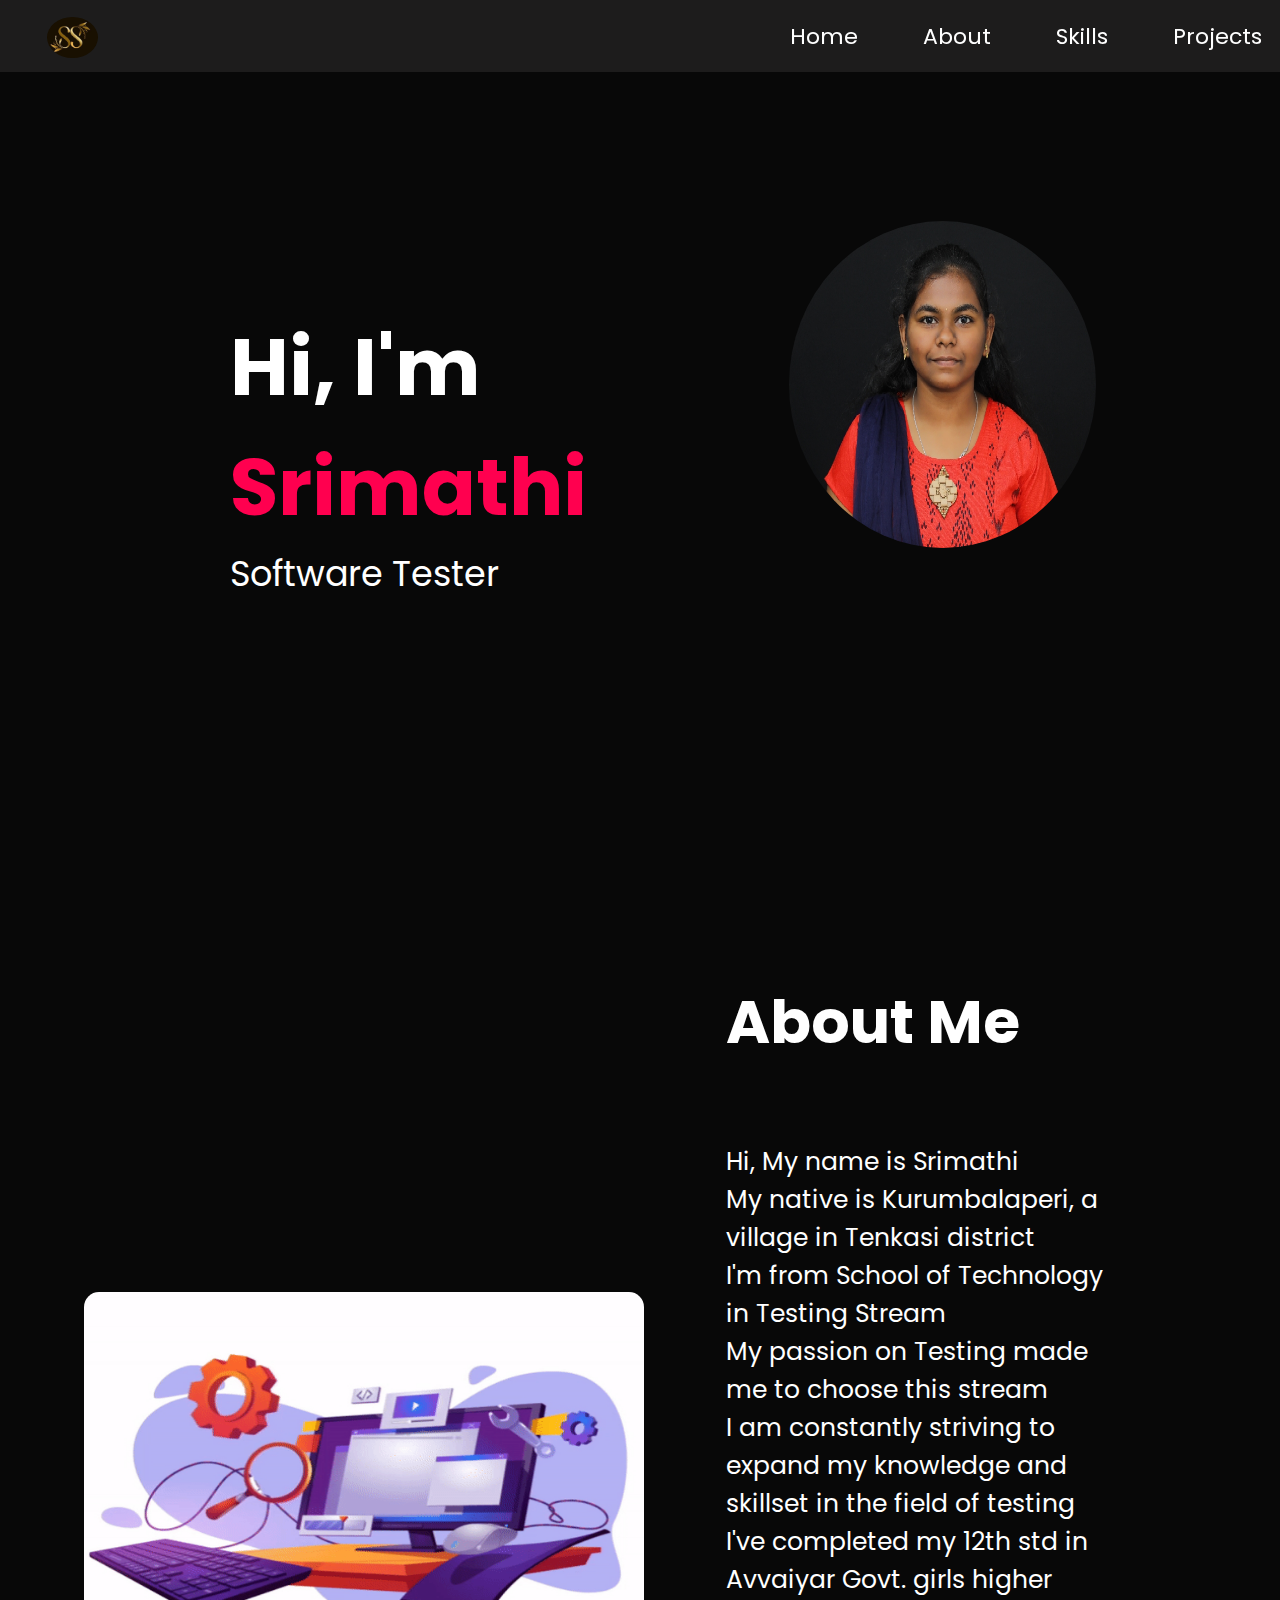
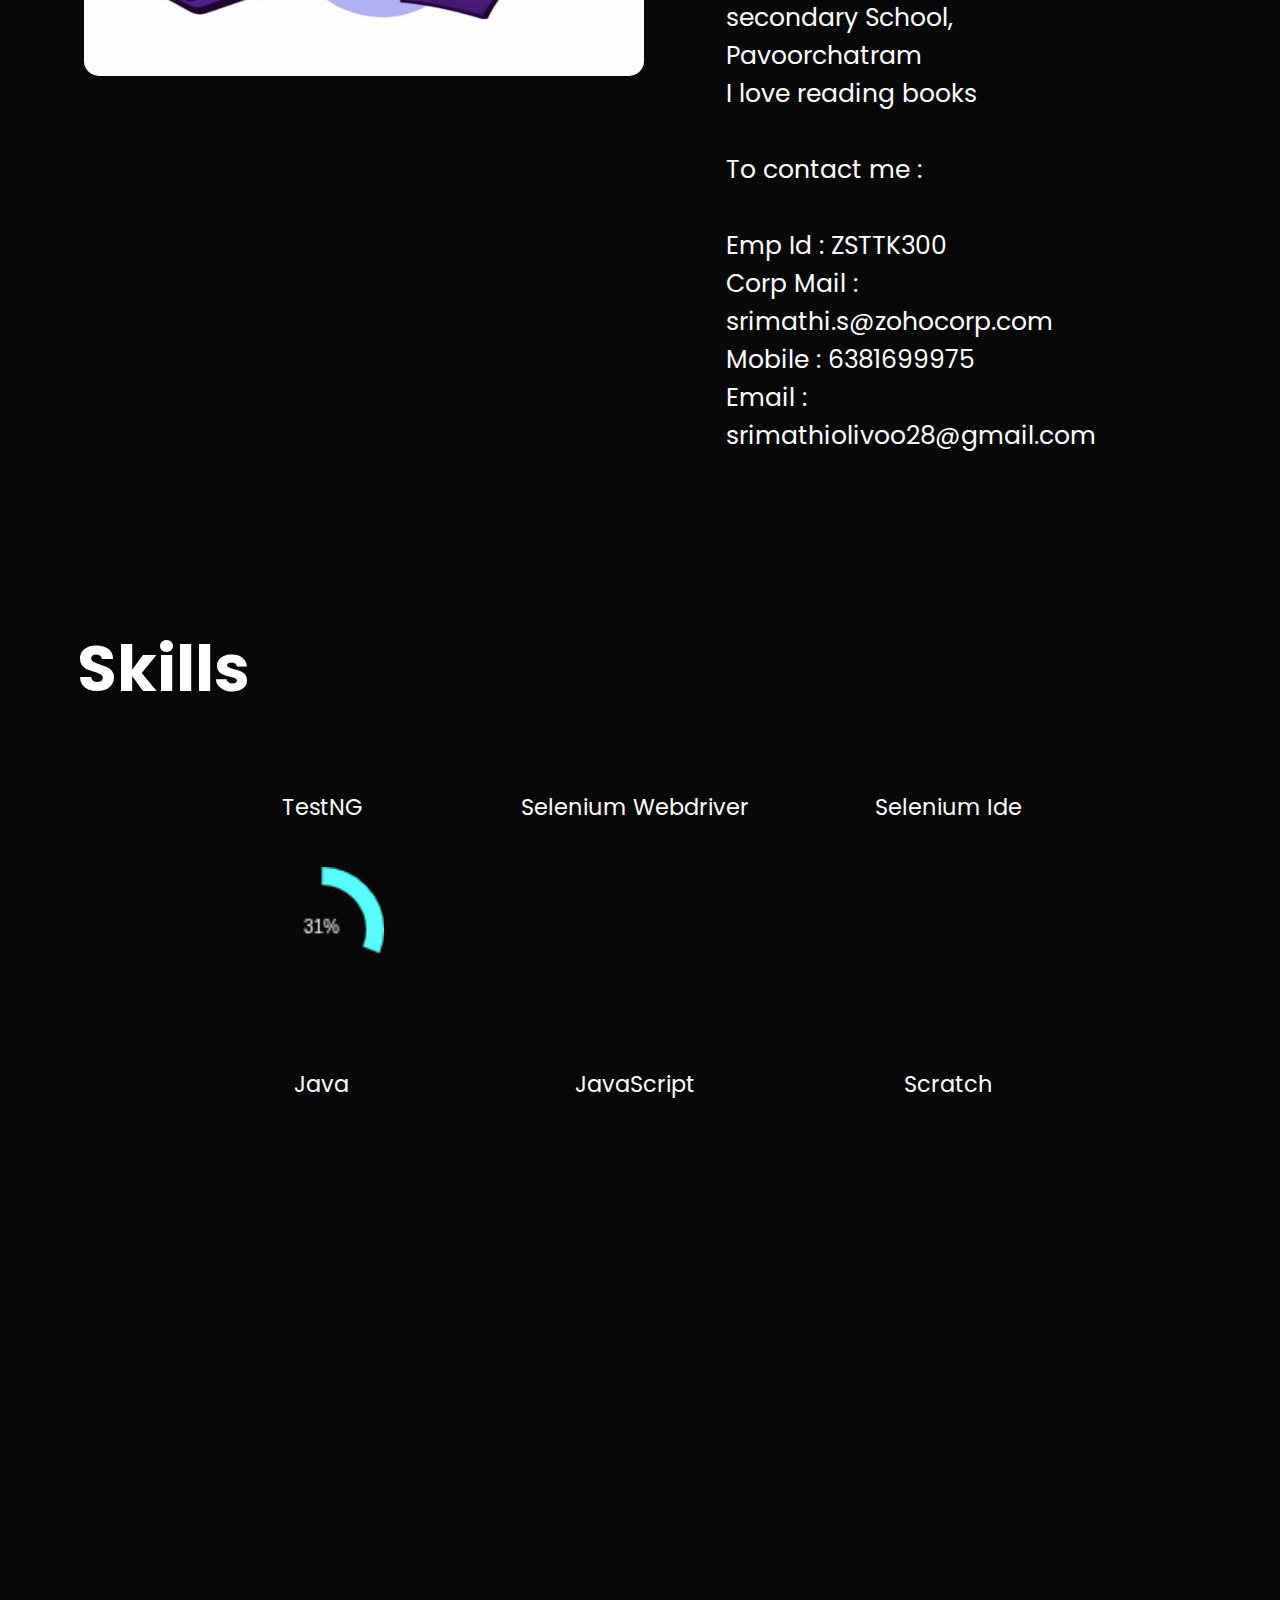
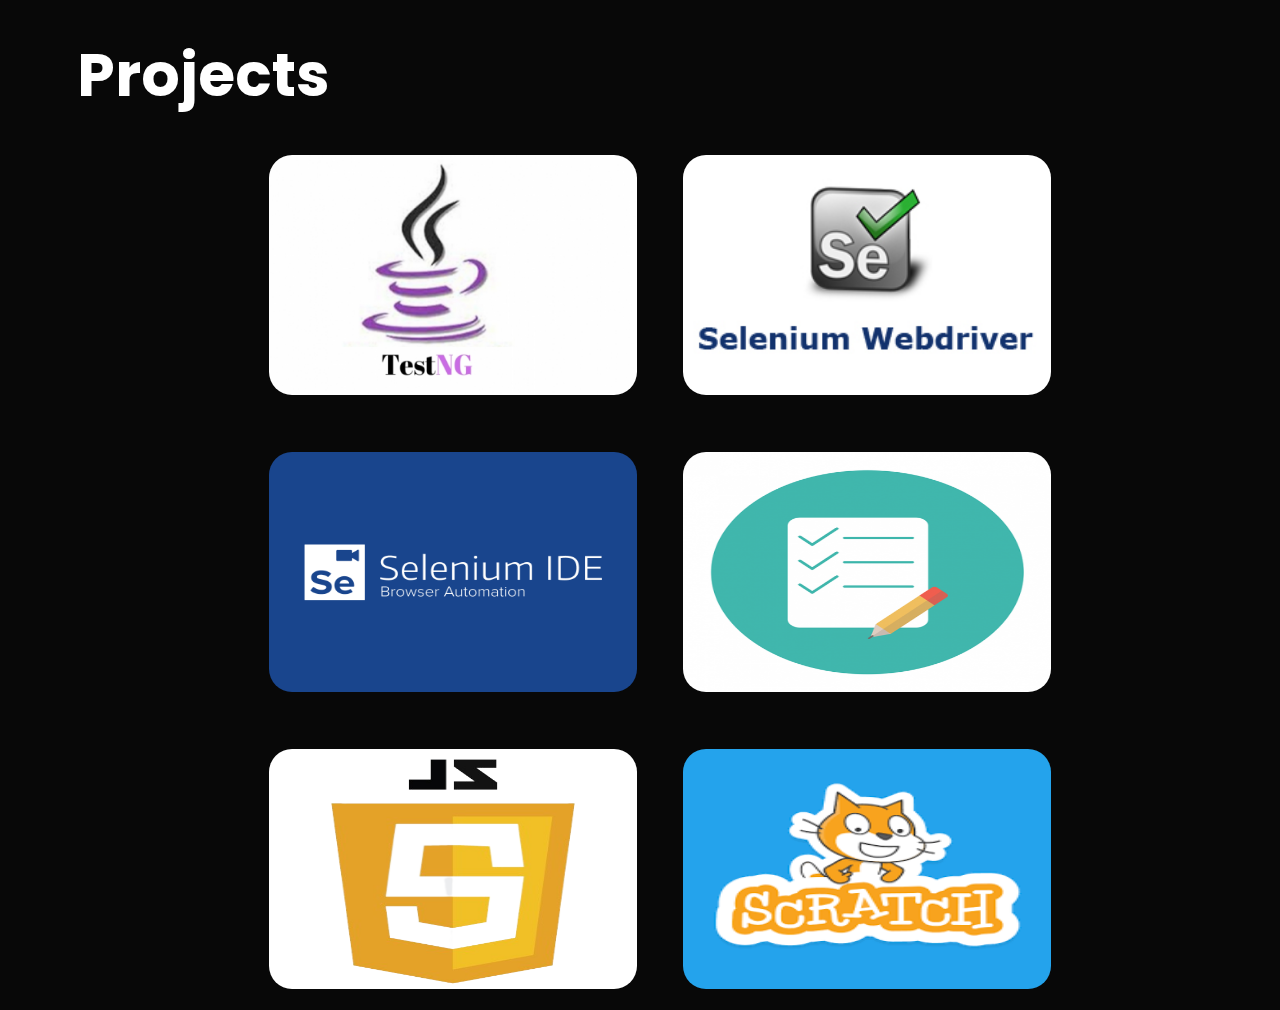
<file: index.html>
<!DOCTYPE html>
<html lang="en">
<head>
    <meta charset="UTF-8">
    <meta http-equiv="X-UA-Compatible" content="IE=edge">
    <meta name="viewport" content="width=device-width, initial-scale=1.0">
    <link href="style.css" rel="stylesheet" type="text/css" />
    <link href="https://fonts.googleapis.com/css2?family=Poppins:wght@300;500&display=swap" rel="stylesheet">
    <title>Portfolio</title>
</head>
<body>
    <div id="header">
        <!-- <div></div> -->
        <div class="container">
            <nav>
                <ul>
                    <li><img id="ss" src="ss.jpg"/></li>
                    <li><a href="#">Home</a></li>
                    <li><a href="#about">About</a></li>
                    <li><a href="#skills">Skills</a></li>
                    <li><a href="#myProjects">Projects</a></li>
                    <!-- <li><a href="#">Contact</a></li> -->
                </ul>
            </nav>
        </div>
        <div id="myself">
            <div id="header-text">
                <h1>Hi, I'm <span id="name">Srimathi</span></h1>
                <p>Software Tester</p>
            </div>
            <div><img id="sri" src="sri.jpg"/></div>
        </div>
    </div>

<!-- -----------------about---------------- -->
    <div id="about">
        <div>
            <img id="tester" src="testing.gif"/>
        </div>
                <div class="about-col-2">
                    <h1 id="about-header">About Me</h1>
                    <p id="aboutMe">
                        <br><br>Hi, My name is Srimathi<br>My native is Kurumbalaperi, a village in Tenkasi district<br>I'm from School of Technology in Testing Stream<br>My passion on Testing made me to choose this stream<br>I am constantly striving to expand my knowledge and skillset in the field of testing<br>I've completed my 12th std in Avvaiyar Govt. girls higher secondary School, Pavoorchatram
                        <br>I love reading books<br><br>To contact me :<br><br>Emp Id : ZSTTK300 <br> Corp Mail : srimathi.s@zohocorp.com  <br>   Mobile : 6381699975<br>      Email : srimathiolivoo28@gmail.com
                    </p>
                </div>
            </div>  

<!-- -----------------Skills------------------- -->

            
        <div id="skills">
             <h1 id="skill">Skills</h1>  

            <div id="bars">
                <div class="bar" data-percent="75">
                    <h3>TestNG</h3>
                    <canvas class="bar-circle" width="70" height="70"></canvas>
                </div>
                <div class="bar" data-percent="80">
                    <h3>Selenium Webdriver</h3>
                    <canvas class="bar-circle" width="70" height="70"></canvas>
                </div>
                <div class="bar" data-percent="90">
                    <h3>Selenium Ide</h3>
                    <canvas class="bar-circle" width="70" height="70"></canvas>
                </div>
                
                <div class="bar" data-percent="50">
                    <h3>Java</h3>
                    <canvas class="bar-circle" width="70" height="70"></canvas>
                </div>
                <div class="bar" data-percent="65">
                    <h3>JavaScript</h3>
                    <canvas class="bar-circle" width="70" height="70"></canvas>
                </div>
                <div class="bar" data-percent="90">
                    <h3>Scratch</h3>
                    <canvas class="bar-circle" width="70" height="70"></canvas>
                </div>
            </div>	
             
        </div>

       

<!-- -----------------Projects-------------------------  -->

        <div id="myProjects">
            <h1 id="pro">Projects</h1>
            <div id="box">

                <div class="content">
                    <a href="testNG.html" target="_blank">
                    <div class="content-overlay"></div>
                    <img class="content-image" src="TestNG.png" alt="">
                    <div class="content-details fadeIn-bottom">
                      <h3 class="content-title">TestNG</h3>
                      <p class="content-text">Click here to see my projects</p>
                    </div>
                </a>
                </div>


                <div class="content">
                    <a href="webdriver.html" target="_blank">
                    <div class="content-overlay"></div>
                    <img class="content-image" src="selenium webdriver.jpg" alt="">
                    <div class="content-details fadeIn-bottom">
                      <h3 class="content-title">Selenium Webdriver</h3>
                      <p class="content-text">Click here to see my projects</p>
                    </div>
                </a>
                </div>

                <div class="content">
                    <a href="ide.html" target="_blank">
                    <div class="content-overlay"></div>
                    <img class="content-image" src="seleniumIdeLogo.png" alt="">
                    <div class="content-details fadeIn-bottom">
                      <h3 class="content-title">Selenium Ide</h3>
                      <p class="content-text">Click here to see my projects</p>
                    </div>
                </a>
                </div>

                <div class="content">
                    <a href="testCase.html" target="_blank">
                    <div class="content-overlay"></div>
                    <img class="content-image" src="ManualTestCaseLogo.png" alt="">
                    <div class="content-details fadeIn-bottom">
                      <h3 class="content-title">manual test case</h3>
                      <p class="content-text">Click here to see my projects</p>
                    </div>
                </a>
                </div>

                <div class="content">
                    <a href="js.html" target="_blank">
                    <div class="content-overlay"></div>
                    <img class="content-image" src="jsLogo.png" alt="">
                    <div class="content-details fadeIn-bottom">
                      <h3 class="content-title">JavaScript</h3>
                      <p class="content-text">Click here to see my projects</p>
                    </div>
                </a>
                </div>

                <div class="content">
                    <a href="scratch.html" target="_blank">
                    <div class="content-overlay"></div>
                    <img class="content-image" src="scratchLogo.png" alt="">
                    <div class="content-details fadeIn-bottom">
                      <h3 class="content-title">scratch</h3>
                      <p class="content-text">Click here to see my projects</p>
                    </div>
                </a>
                </div>
            </div>
            
        </div>
        <div>

        </div>
        <script src="script.js"></script>
</body>
</html>
</file>
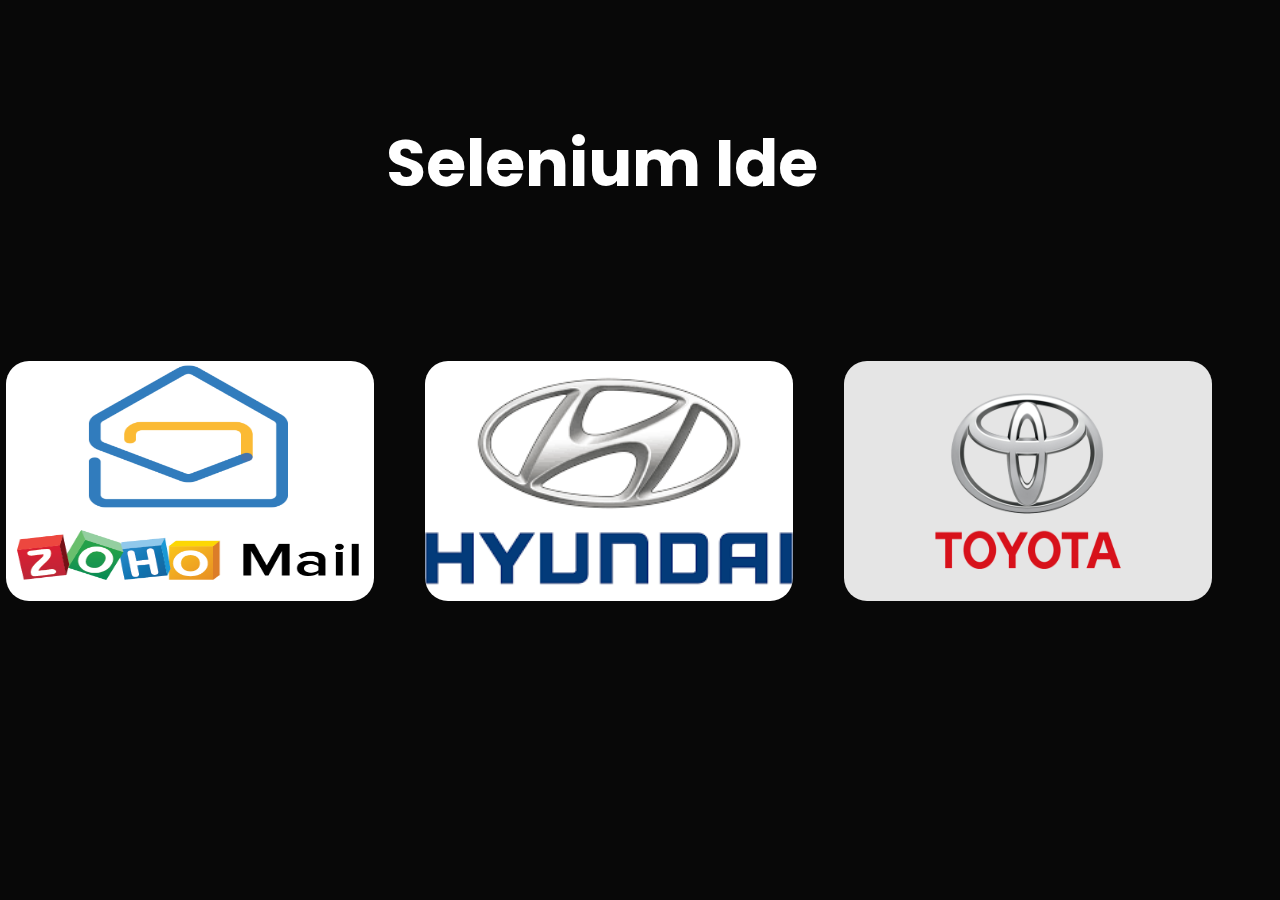
<file: ide.html>
<!DOCTYPE html>
<html lang="en">
<head>
    <meta charset="UTF-8">
    <meta http-equiv="X-UA-Compatible" content="IE=edge">
    <meta name="viewport" content="width=device-width, initial-scale=1.0">
    <link href="style.css" rel="stylesheet" type="text/css" />
    <link href="https://fonts.googleapis.com/css2?family=Poppins:wght@300;500&display=swap" rel="stylesheet">
    <title>SeleniumIde</title>
</head>
<body>
    <div id="idePage">
        <h1 class="h1-text" id="iHead">Selenium Ide</h1>


        <div class="content">
            <a href="https://workdrive.zoho.com/file/5jvqw91c3590e54df42b7b0c4c03916af2a32" target="_blank">
            <div class="content-overlay"></div>
            <img class="content-image" src="Zoho-Mail-logo.png">
            <div class="content-details fadeIn-bottom">
              <h3 class="content-title">zoho mail</h3>
              <p class="content-text">Selenium Ide</p>
            </div>
        </a>
        </div>

        <div class="content">
            <a href="https://workdrive.zoho.com/file/6vzfl7d4731f219764b06b3204ca31e4afc06" target="_blank">
            <div class="content-overlay"></div>
            <img class="content-image" src="hyundaiLogo.png">
            <div class="content-details fadeIn-bottom">
              <h3 class="content-title">hyundai website</h3>
              <p class="content-text">Selenium Ide</p>
            </div>
        </a>
        </div>

        <div class="content">
            <a href="https://workdrive.zoho.com/file/6vzfl0db6062f441e479e859f4b3137c32691" target="_blank">
            <div class="content-overlay"></div>
            <img class="content-image" src="toyotaLogo.jpg"">
            <div class="content-details fadeIn-bottom">
              <h3 class="content-title">toyota website</h3>
              <p class="content-text">Selenium Ide</p>
            </div>
        </a>
        </div>
    </div>
    <script src="script.js"></script>
</body>
</html>
</file>
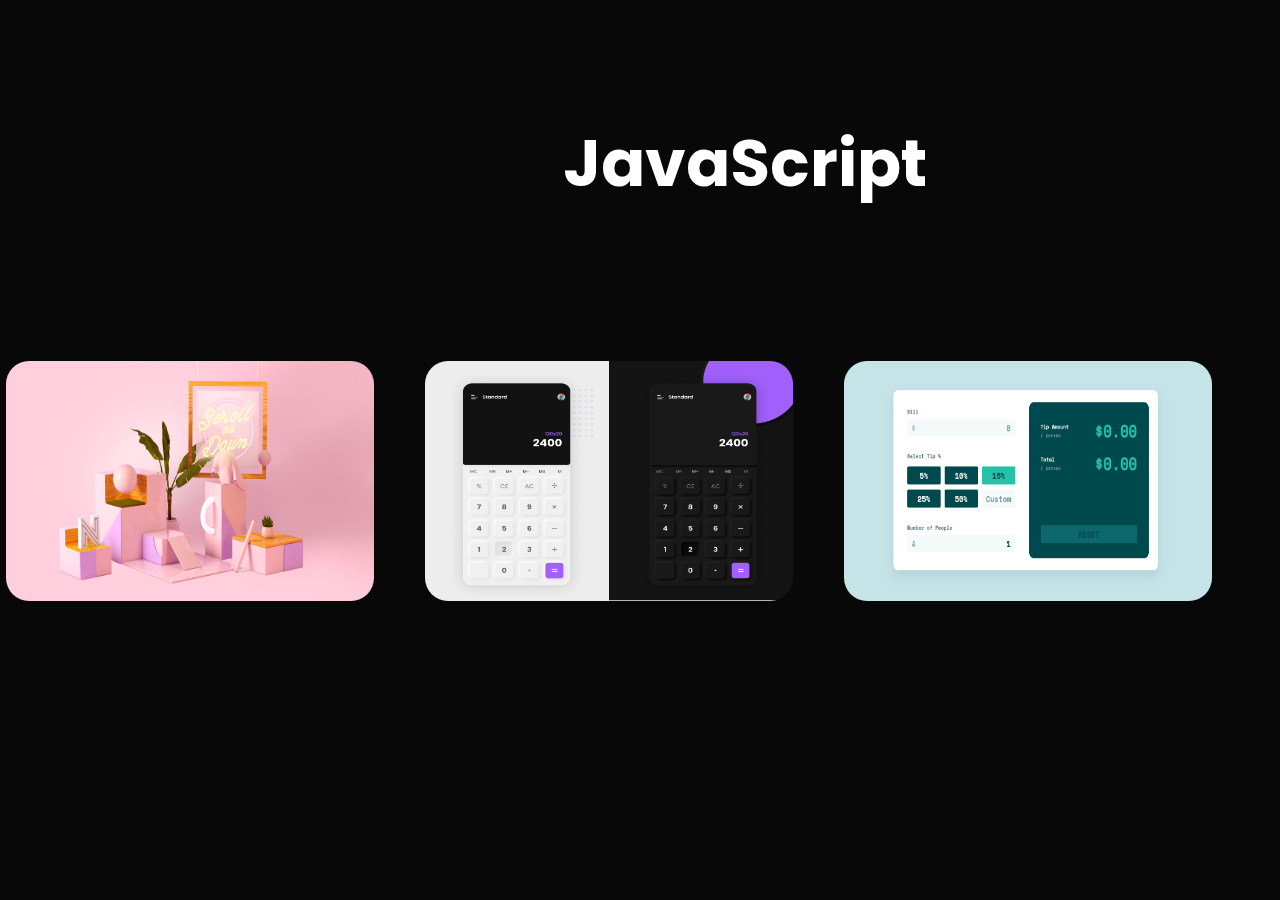
<file: js.html>
<!DOCTYPE html>
<html lang="en">
<head>
    <meta charset="UTF-8">
    <meta http-equiv="X-UA-Compatible" content="IE=edge">
    <meta name="viewport" content="width=device-width, initial-scale=1.0">
    <link href="style.css" rel="stylesheet" type="text/css" />
    <link href="https://fonts.googleapis.com/css2?family=Poppins:wght@300;500&display=swap" rel="stylesheet">
    <title>JavaScript</title>
</head>
<body>
    <h1 class="h1-text">JavaScript</h1>
    <div id="jsPage">

        <div class="content">
            <a href="https://workdrive.zoho.com/file/8yvzr2e13ff9e16c54ee493ad6a580c84463c" target="_blank">
            <div class="content-overlay"></div>
            <img class="content-image" src="niika.jpg">
            <div class="content-details fadeIn-bottom">
              <h3 class="content-title">niika website</h3>
              <p class="content-text">JavaScript</p>
            </div>
        </a>
        </div>

        <div class="content">
            <a href="https://calculator.srimathisudar.repl.co/" target="_blank">
            <div class="content-overlay"></div>
            <img class="content-image" src="calculator.png">
            <div class="content-details fadeIn-bottom">
              <h3 class="content-title">calculator</h3>
              <p class="content-text">JavaScript</p>
            </div>
        </a>
        </div>

        <div class="content">
            <a href="https://js-4.srimathisudar.repl.co/" target="_blank">
            <div class="content-overlay"></div>
            <img class="content-image" src="tipcalc.png">
            <div class="content-details fadeIn-bottom">
              <h3 class="content-title">tip calculator</h3>
              <p class="content-text">JavaScript</p>
            </div>
        </a>
        </div>

    </div>
    <script src="script.js"></script>
</body>
</html>
</file>
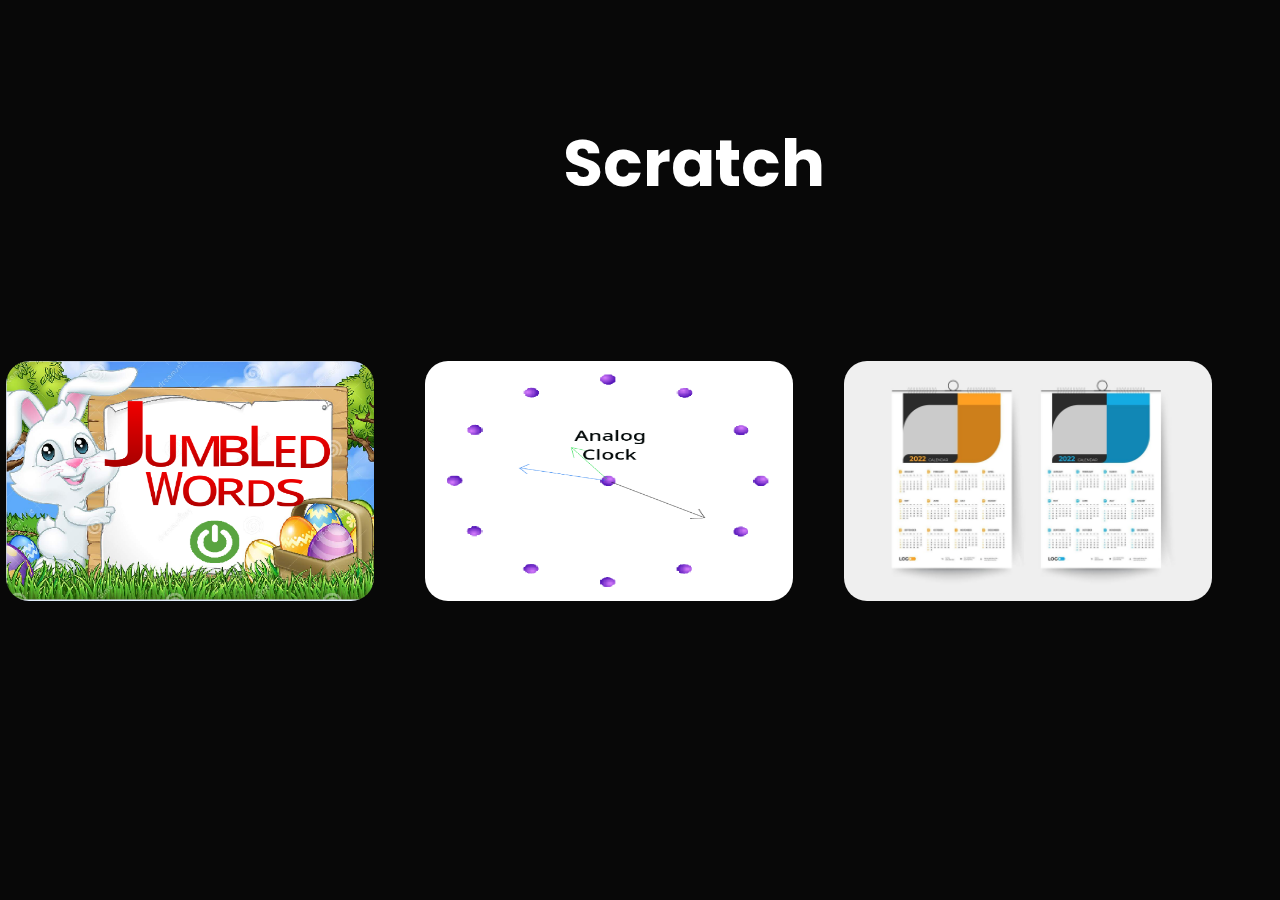
<file: scratch.html>
<!DOCTYPE html>
<html lang="en">
<head>
    <meta charset="UTF-8">
    <meta http-equiv="X-UA-Compatible" content="IE=edge">
    <meta name="viewport" content="width=device-width, initial-scale=1.0">
    <link href="style.css" rel="stylesheet" type="text/css" />
    <link href="https://fonts.googleapis.com/css2?family=Poppins:wght@300;500&display=swap" rel="stylesheet">
    <title>scratch</title>
</head>
<body>
    <h1 class="h1-text">Scratch</h1>
    <div id="scratchPage">

        <div class="content">
            <a href="https://scratch.mit.edu/projects/722836892/fullscreen/" target="_blank">
            <div class="content-overlay"></div>
            <img class="content-image" src="JumbledWords.png">
            <div class="content-details fadeIn-bottom">
              <h3 class="content-title">jumbled words</h3>
              <p class="content-text">Scratch</p>
            </div>
        </a>
        </div>

        <div class="content">
            <a href="https://scratch.mit.edu/projects/718151885/fullscreen/" target="_blank">
            <div class="content-overlay"></div>
            <img class="content-image" src="analogClock.png">
            <div class="content-details fadeIn-bottom">
              <h3 class="content-title">Analog clock</h3>
              <p class="content-text">Scratch</p>
            </div>
        </a>
        </div>

        <div class="content">
            <a href="https://scratch.mit.edu/projects/717917082/fullscreen/" target="_blank">
            <div class="content-overlay"></div>
            <img class="content-image" src="calendar.jpg">
            <div class="content-details fadeIn-bottom">
              <h3 class="content-title">matching calendar</h3>
              <p class="content-text">Scratch</p>
            </div>
        </a>
        </div>
    </div>
    <script src="script.js"></script>
</body>
</html>
</file>
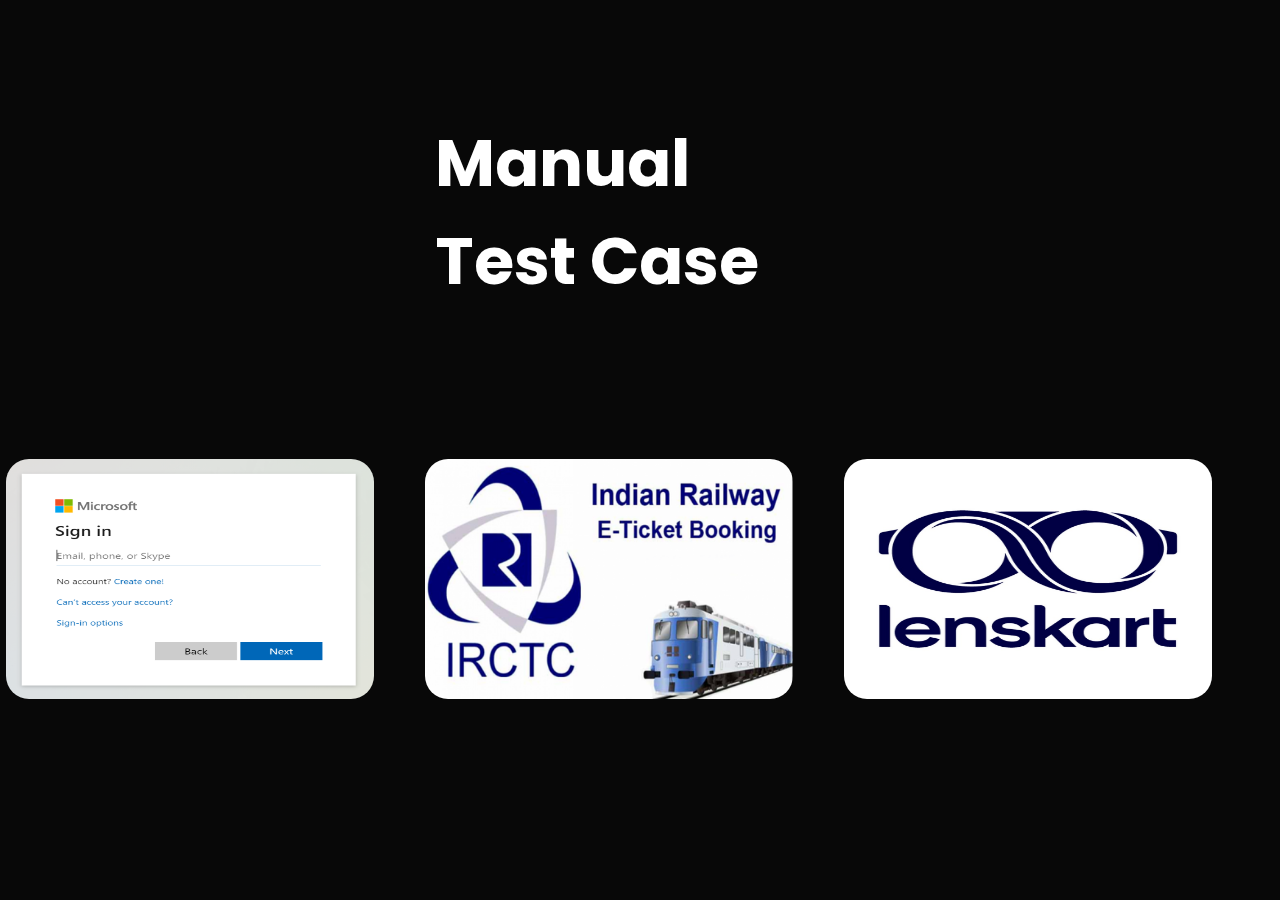
<file: testCase.html>
<!DOCTYPE html>
<html lang="en">
<head>
    <meta charset="UTF-8">
    <meta http-equiv="X-UA-Compatible" content="IE=edge">
    <meta name="viewport" content="width=device-width, initial-scale=1.0">
    <link href="style.css" rel="stylesheet" type="text/css" />
    <link href="https://fonts.googleapis.com/css2?family=Poppins:wght@300;500&display=swap" rel="stylesheet">
    <title>Manual Test Case</title>
</head>
<body>
    <h1 class="h1-text" id="manHead">Manual Test Case</h1>
    <div id="testCasePage">


        <div class="content">
            <a href="https://sheet.zoho.com/sheet/open/8pag75c6d89687de24f5aa2690e4668e6f858" target="_blank">
            <div class="content-overlay"></div>
            <img class="content-image" src="microsoftSignUp.png">
            <div class="content-details fadeIn-bottom">
              <h3 class="content-title">Microsoft Signup page</h3>
              <p class="content-text">Manual Test Case</p>
            </div>
        </a>
        </div>

        <div class="content">
            <a href="https://sheet.zoho.com/sheet/open/6scscd77b5d9ae11a4da992bddfaecfb0719a" target="_blank">
            <div class="content-overlay"></div>
            <img class="content-image" src="irctc.jpg">
            <div class="content-details fadeIn-bottom">
              <h3 class="content-title">irctc</h3>
              <p class="content-text">Manual Test Case</p>
            </div>
        </a>
        </div>

        <div class="content">
            <a href="https://sheet.zoho.com/sheet/open/sa1e4201f88d6660e454591c7851edf823b9c" target="_blank">
            <div class="content-overlay"></div>
            <img class="content-image" src="lenskartLogo.jpg">
            <div class="content-details fadeIn-bottom">
              <h3 class="content-title">Lenskart</h3>
              <p class="content-text">Manual Test Case</p>
            </div>
        </a>
        </div>

    </div>
    <script src="script.js"></script>
</body>
</html>
</file>
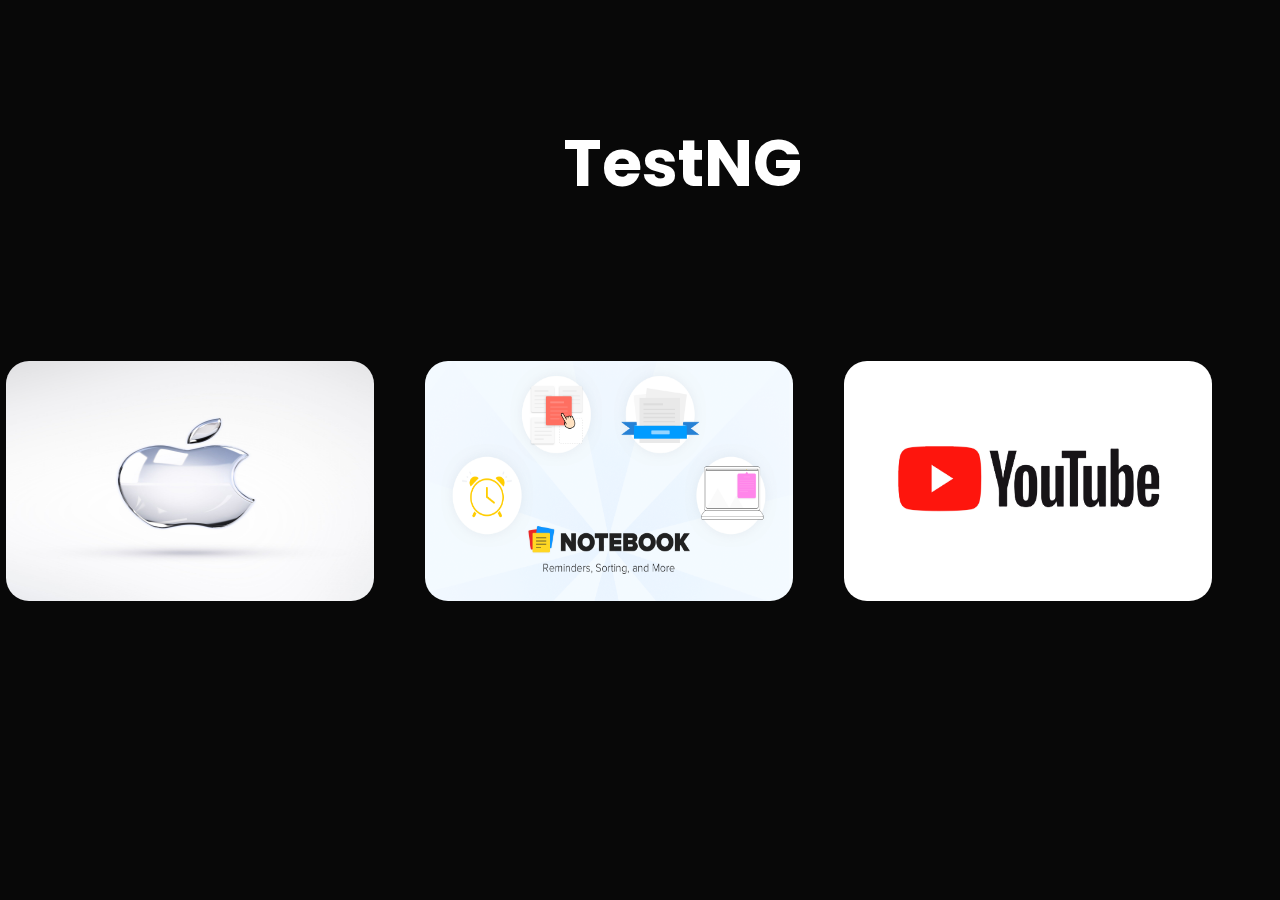
<file: testNG.html>
<!DOCTYPE html>
<html lang="en">
<head>
    <meta charset="UTF-8">
    <meta http-equiv="X-UA-Compatible" content="IE=edge">
    <meta name="viewport" content="width=device-width, initial-scale=1.0">
    <link href="style.css" rel="stylesheet" type="text/css" />
    <link href="https://fonts.googleapis.com/css2?family=Poppins:wght@300;500&display=swap" rel="stylesheet">
    <title>TestNG</title>
</head>
<body>
    <h1 class="h1-text">TestNG</h1>
    <div id="testNGPage">

        <div class="content">
            <a href="https://workdrive.zoho.com/file/sfmkwf541e4c3862c4640a0b396239692633d" target="_blank">
            <div class="content-overlay"></div>
            <img class="content-image" src="applelogo.jpg">
            <div class="content-details fadeIn-bottom">
              <h3 class="content-title">Apple website</h3>
              <p class="content-text">TestNG</p>
            </div>
        </a>
        </div>

        <div class="content">
            <a href="https://workdrive.zoho.com/file/8yvzr9b7e6a4745094dacb51e3cf4de6123de" target="_blank">
            <div class="content-overlay"></div>
            <img class="content-image" src="Notebook.png">
            <div class="content-details fadeIn-bottom">
              <h3 class="content-title">zoho notebook</h3>
              <p class="content-text">TestNG</p>
            </div>
        </a>
        </div>

        <div class="content">
            <a href="https://workdrive.zoho.com/file/fybokb03da9f299fa4cedb9a18a9cde1b6361" target="_blank">
            <div class="content-overlay"></div>
            <img class="content-image" src="youtubeLogo.png">
            <div class="content-details fadeIn-bottom">
              <h3 class="content-title">you tube</h3>
              <p class="content-text">TestNG</p>
            </div>
        </a>
        </div>

    </div>
    <script src="script.js"></script>
</body>
</html>
</file>
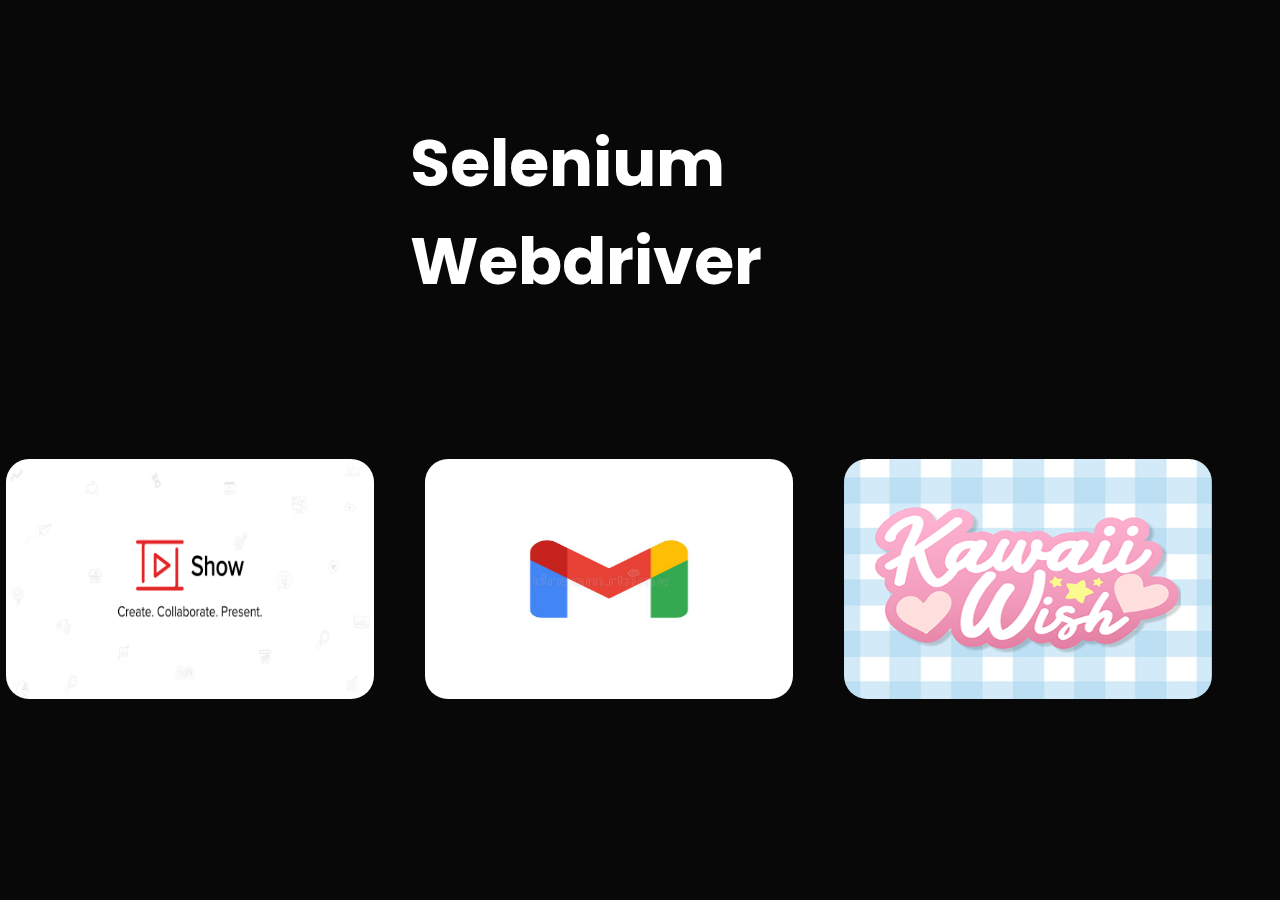
<file: webdriver.html>
<!DOCTYPE html>
<html lang="en">
<head>
    <meta charset="UTF-8">
    <meta http-equiv="X-UA-Compatible" content="IE=edge">
    <meta name="viewport" content="width=device-width, initial-scale=1.0">
    <link href="style.css" rel="stylesheet" type="text/css" />
    <link href="https://fonts.googleapis.com/css2?family=Poppins:wght@300;500&display=swap" rel="stylesheet">
    <title>Selenium Webdriver</title>
</head>
<body>
    <h1 class="h1-text" id="sweb">Selenium Webdriver</h1>
    <div id="webdriverPage">

        <div class="content">
            <a href="https://workdrive.zoho.com/file/8yvzr0ef31c57a84b4daabbb1a376d44367f6" target="_blank">
            <div class="content-overlay"></div>
            <img class="content-image" src="Show.jpg">
            <div class="content-details fadeIn-bottom">
              <h3 class="content-title">Apple website</h3>
              <p class="content-text">TestNG</p>
            </div>
        </a>
        </div>

        <div class="content">
            <a href="https://workdrive.zoho.com/file/6vzfldae98ad2ae074b2682e274c1a328f1eb" target="_blank">
            <div class="content-overlay"></div>
            <img class="content-image" src="gmail.jpg">
            <div class="content-details fadeIn-bottom">
              <h3 class="content-title">gmail</h3>
              <p class="content-text">TestNG</p>
            </div>
        </a>
        </div>

        <div class="content">
            <a href="https://workdrive.zoho.com/file/8yvzr6d95b441ea904fa3be93b197167ce09b" target="_blank">
            <div class="content-overlay"></div>
            <img class="content-image" src="kawaiiWish.png">
            <div class="content-details fadeIn-bottom">
              <h3 class="content-title">kawaii wish</h3>
              <p class="content-text">TestNG</p>
            </div>
        </a>
        </div>
    </div>
    <script src="script.js"></script>
</body>
</html>
</file>
<file: style.css>
*{
    margin: 0;
    padding: 0;
    font-family: 'Poppins',sans-serif;
    box-sizing: border-box;
    cursor: pointer;
}
body::-webkit-scrollbar{
    display: none;
}
html{
    scroll-behavior: smooth;
}

body
{
    background:#080808;
    color: #fff;
}

#header
{
  width: 100%;
  height: 100vh;
}

/* #header-text h1
{
    font-size: 25px;
} */

.container
{
    padding: 10px 50%;
    width: 100%;
    height: 8%;
    position: fixed;
    background: #45444457;
}

ul{

    display: flex;
    align-items: center;
    justify-content: space-between;
    list-style: none;
    margin: 10px 20px;
    position: sticky;
}

li{
    margin-left: 65px;
}

nav ul li a{
    color: #fff;
    text-decoration: none;
    font-size: 22px;
    position: relative;
}

nav ul li a::after{
     content: '';
     width: 0;
     height: 3px;
     background: #ff004f;
     position: absolute;
     left: 0;
     bottom: -6px;
     transition: 0.5s;
}

nav ul li a:hover::after
{
    width: 100%;
}

#header-text
{
    padding: 24% 18%;
    font-size: 40px;
}

#sri
{
    width: 75%;
    height: 36%;
    margin: 54% -20%;
    border-radius: 50%;
}
#name{
    color: #ff004f;
}

#myself
{
    display: flex;
}

#ss {
    border-radius: 50%;
    width: 4%;
    margin: -1.5% -53%;
    position: fixed;
}


/* -------------about----------------- */

#about
{
    display: flex;
}

#tester
{
    width: 35rem;
    border-radius: 15px;
    margin: 70% 15%;
    height: 24rem;
}

.about-col-2
{
    margin: 6% 13%;
    font-size: 30px;
}

.abouMe
{
    margin: 11% 13%;
}


#skill
{
    font-size: 4rem;
    padding: 7% 6%;
}

.logo
{
    width: 17%;
    border-radius: 118px;
    opacity: 1;
    margin-right: 58px;
}

#css,#html
{
    width: 18.5%;
}

.logo:hover
{
    opacity: 0.5;
}

#logos
{
    width: 85%;
    height: 700px;
    display: flex;
    justify-content: space-between;
    align-items: center;
    flex-wrap: wrap;
    margin: -7% 8%;
}

.project,.div
{
    height: 15rem;
    width: 23rem;
    margin: 2%;
    border-radius: 23px;
}

#pro
{
    margin: 26% 6%;
    font-size: 60px;
}

#box,#testCasePage,#scratchPage,#jsPage,#testNGPage,#idePage,#webdriverPage
{
    /* border: 1px solid white; */
    height: 890px;
    width: 90%;
    display: flex;
    justify-content: center;
    align-items: center;
    flex-wrap: wrap;
    margin: -26% 6%;
}

.pro
{
    height: 100%;
    width: 100%;
    border-radius: 23px;
}

#testCasePage,#scratchPage,#jsPage,#testNGPage,#idePage,#webdriverPage
{
    height: 100%;
    width: 100%;
    background-color: #080808;
    margin: 0% -3%;
}

.div{
    margin: 0% 3%;
}

.h1-text
{
    margin: 9% 44%;
    font-size: 65px;
}

#sweb
{
    margin: 9% 32%;
}

#manHead
{
    margin: 9% 34%;
}

#iHead
{
    margin: 9% 30%;
}

p
{
    font-size: 35px;
}

.about-col-2 p
{
    font-size: 25px;
}


.part p{
    font-size: 35px;
}

.part
{
    height: 100%;
    width: 50%;
    display: flex;
    flex-direction: column;
    justify-content: space-evenly;
}

#p1,#p2,#p3,#p4,#p5,#p6
{
    background-color: #ff004f;
    border-radius: 26px;
    color: white;
    text-align: center;
}
#p1
{
    width: 85%;
}

#p2
{
    width: 95%;
}

#p3
{
    width: 97%;
}

#p4
{
    width: 95%;
}

#p5
{
    width: 65%;
}

#p6
{
    width: 75%;
}


/* ----------------------------------------------------- */


#bars {
	margin: -2em auto;
    overflow: hidden;
    display: flex;
    width: 950px;
    /* border: 1px solid; */
    height: 555px;
    flex-wrap: wrap;
    align-items: center;
}

.bar {
	width: 33%;
    text-align: center;
}

.bar h3 {
	font-size: 1.4em;
	font-weight: normal;
	margin: 0;
	/* text-transform: uppercase; */
}

.bar-circle {
	display: block;
	margin: 2.7em auto;
    width: 40%;
}





.content{
    position: relative;
    height: 15rem;
    width: 23rem;
    margin: 2%;
    border-radius: 23px;
  /*   overflow: hidden; */
  }
  
  .content .content-overlay {
    background: rgb(64 64 64 / 63%);
    position: absolute;
    height: 100%;
    width: 100%;
    left: 0;
    top: 7px;
    bottom: 0;
    right: 0;
    opacity: 0;
    -webkit-transition: all 0.4s ease-in-out 0s;
    -moz-transition: all 0.4s ease-in-out 0s;
    transition: all 0.4s ease-in-out 0s;
    border-radius: 23px;
    margin-left: 2%;
  }
  
  .content:hover .content-overlay{
    opacity: 1;
    /* box-shadow: 0 4px 11px rgb(205, 205, 205); */
  }
  
  .content-image{
    width: 100%;
    height: 15rem;
    width: 23rem;
    margin: 2%;
    border-radius: 23px;
  }
  
  .content-details {
    position: absolute;
    text-align: center;
    padding-left: 1em;
    padding-right: 1em;
    width: 100%;
    top: 50%;
    left: 50%;
    opacity: 0;
    border-radius: 23px;
    -webkit-transform: translate(-50%, -50%);
    -moz-transform: translate(-50%, -50%);
    transform: translate(-50%, -50%);
    -webkit-transition: all 0.3s ease-in-out 0s;
    -moz-transition: all 0.3s ease-in-out 0s;
    transition: all 0.3s ease-in-out 0s;
  }
  
  .content:hover .content-details{
    top: 50%;
    left: 50%;
    opacity: 1;
  }
  
  .content-details h3{
    color: #fff;
    font-weight: 500;
    letter-spacing: 0.15em;
    margin-bottom: 0.5em;
    text-transform: uppercase;
  }
  
  .content-details p{
    color: #fff;
    font-size: 0.8em;
  }
  
  .fadeIn-bottom{
    top: 80%;
  }
</file>
